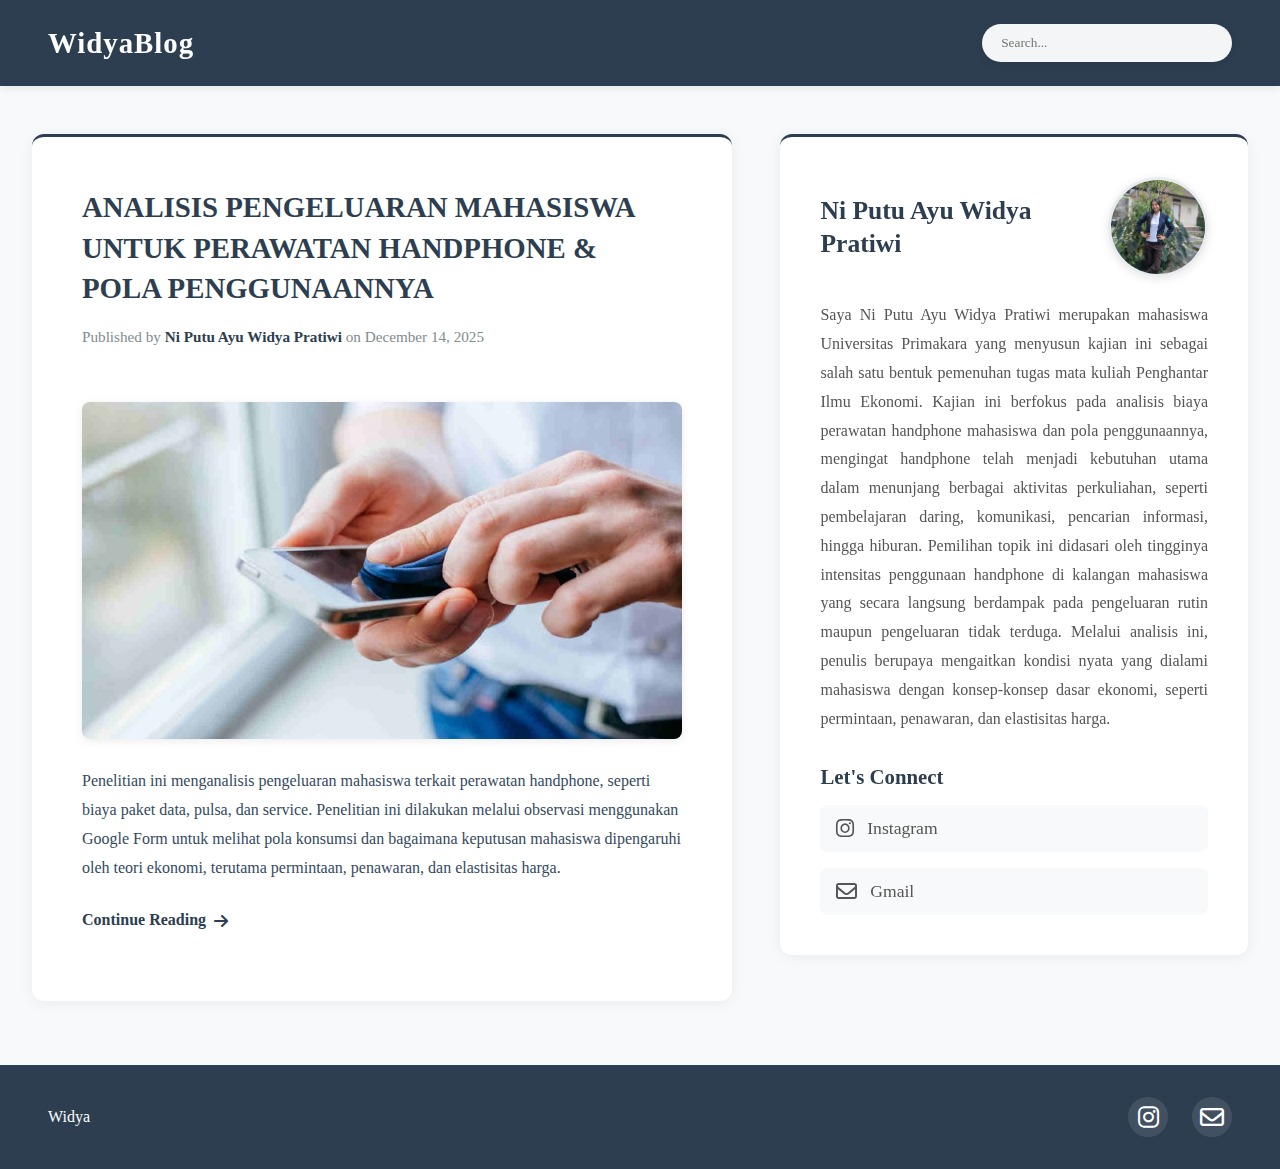
<file: index.html>
<!DOCTYPE html>
<html lang="id">
<head>
    <meta charset="UTF-8">
    <meta name="viewport" content="width=device-width, initial-scale=1.0">
    
    <!-- SEO Meta Tags -->
    <meta name="description" content="Analisis pengeluaran mahasiswa untuk perawatan handphone dan pola penggunaannya. Studi tentang biaya paket data, pulsa, dan servis smartphone mahasiswa.">
    <meta name="keywords" content="biaya handphone mahasiswa, perawatan smartphone, paket data, pulsa, servis hp, pengeluaran mahasiswa, ekonomi digital">
    <meta name="author" content="Ni Putu Ayu Widya Pratiwi">
    <meta name="robots" content="index, follow">
    
    <!-- Open Graph Meta Tags -->
    <meta property="og:title" content="Analisis Pengeluaran Mahasiswa untuk Perawatan Handphone">
    <meta property="og:description" content="Studi mendalam tentang pola penggunaan dan biaya perawatan handphone mahasiswa">
    <meta property="og:type" content="article">
    <meta property="og:url" content="https://widya-blog.vercel.app">
    <meta property="og:image" content="img/grafik1.png">
    <meta property="article:published_time" content="2025-12-15T00:00:00+08:00">
    <meta property="article:author" content="Ni Putu Ayu Widya Pratiwi">
    
    <!-- Twitter Card Meta Tags -->
    <meta name="twitter:card" content="summary_large_image">
    <meta name="twitter:title" content="Analisis Pengeluaran Mahasiswa untuk Perawatan Handphone">
    <meta name="twitter:description" content="Studi tentang pola penggunaan dan biaya perawatan handphone mahasiswa">
    
    <title>WidyaBlog - Analisis Pengeluaran Mahasiswa untuk Perawatan Handphone | Ni Putu Ayu Widya Pratiwi</title>
    
    <link rel="stylesheet" href="index.css">
    <link rel="stylesheet" href="https://cdnjs.cloudflare.com/ajax/libs/font-awesome/6.7.2/css/all.min.css">
    <link rel="canonical" href="https://widya-blog.vercel.app">
</head>
<body>
    <header class="nav" role="banner">
        <h1>WidyaBlog</h1> 
        <div class="search-wrapper">
            <input type="search" placeholder="Search..." aria-label="Search blog posts">
        </div>
    </header>

    <main class="main-content" role="main">
        <article class="blog-post" itemscope itemtype="http://schema.org/BlogPosting">
            <h2 itemprop="headline">ANALISIS PENGELUARAN MAHASISWA UNTUK PERAWATAN HANDPHONE & POLA PENGGUNAANNYA</h2>
            <p class="post-meta">
                Published by
                <span itemprop="author" itemscope itemtype="http://schema.org/Person">
                     <span itemprop="name">Ni Putu Ayu Widya Pratiwi</span>
                </span> 
                on <time itemprop="datePublished" datetime="2025-12-13">December 14, 2025</time>
            </p>
            <div class="blog" itemprop="articleBody">
                <a href="blog.html" aria-label="Read full article about weather impact on demand">
                    <img src="img/perawatan handphone.jpg" alt="Cover Blog" itemprop="image" loading="lazy">
                    <p>Penelitian ini menganalisis pengeluaran mahasiswa terkait perawatan handphone, seperti biaya paket data, pulsa, dan service. Penelitian ini dilakukan melalui observasi menggunakan Google Form untuk melihat pola konsumsi dan bagaimana keputusan mahasiswa dipengaruhi oleh teori ekonomi, terutama permintaan, penawaran, dan elastisitas harga.</p>
                    <p class="link">Continue Reading <i class="fa-solid fa-arrow-right"></i></p>
                </a>
            </div>
        </article>

        <aside class="contact" role="complementary">
            <div class="head-content">
                <div class="content">
                    <h1>Ni Putu Ayu Widya Pratiwi</h1>
                </div>
                <img src="img/profile2.jpeg" alt="Profile photo of Ni Putu Ayu Widya Pratiwi" loading="lazy">
            </div>
            <p class="description">Saya Ni Putu Ayu Widya Pratiwi merupakan mahasiswa Universitas Primakara yang menyusun kajian ini sebagai salah satu bentuk pemenuhan tugas mata kuliah Penghantar Ilmu Ekonomi. Kajian ini berfokus pada analisis biaya perawatan handphone mahasiswa dan pola penggunaannya, mengingat handphone telah menjadi kebutuhan utama dalam menunjang berbagai aktivitas perkuliahan, seperti pembelajaran daring, komunikasi, pencarian informasi, hingga hiburan. Pemilihan topik ini didasari oleh tingginya intensitas penggunaan handphone di kalangan mahasiswa yang secara langsung berdampak pada pengeluaran rutin maupun pengeluaran tidak terduga. Melalui analisis ini, penulis berupaya mengaitkan kondisi nyata yang dialami mahasiswa dengan konsep-konsep dasar ekonomi, seperti permintaan, penawaran, dan elastisitas harga.</p>
            <nav class="social-media" aria-label="Social media links">
                <h4>Let's Connect</h4>
                <div class="icons">
                    <a href="https://www.instagram.com/dyaaa_prtwi/" target="_blank" rel="noopener noreferrer" aria-label="Visit Instagram profile">
                        <i class="fa-brands fa-instagram" aria-hidden="true"></i> Instagram
                    </a>
                    <a href="https://mail.google.com/mail/?view=cm&fs=1&to=ayu917822@gmail.com" target="_blank" rel="noopener noreferrer" aria-label="Send email">
                        <i class="fa-regular fa-envelope" aria-hidden="true"></i> Gmail
                    </a>
                </div>
            </nav>
        </aside>
    </main>

    <footer role="contentinfo">
        <p class="name">Widya</p>
        <nav class="footer-icons" aria-label="Footer social media links">
            <a href="https://www.instagram.com/dyaaa_prtwi/" target="_blank" rel="noopener noreferrer" aria-label="Instagram">
                <i class="fa-brands fa-instagram" aria-hidden="true"></i>
            </a>
            <a href="https://mail.google.com/mail/?view=cm&fs=1&to=ayu917822@gmail.com" target="_blank" rel="noopener noreferrer" aria-label="Email">
                <i class="fa-regular fa-envelope" aria-hidden="true"></i>
            </a>
        </nav>
    </footer>
</body>
</html>
</file>
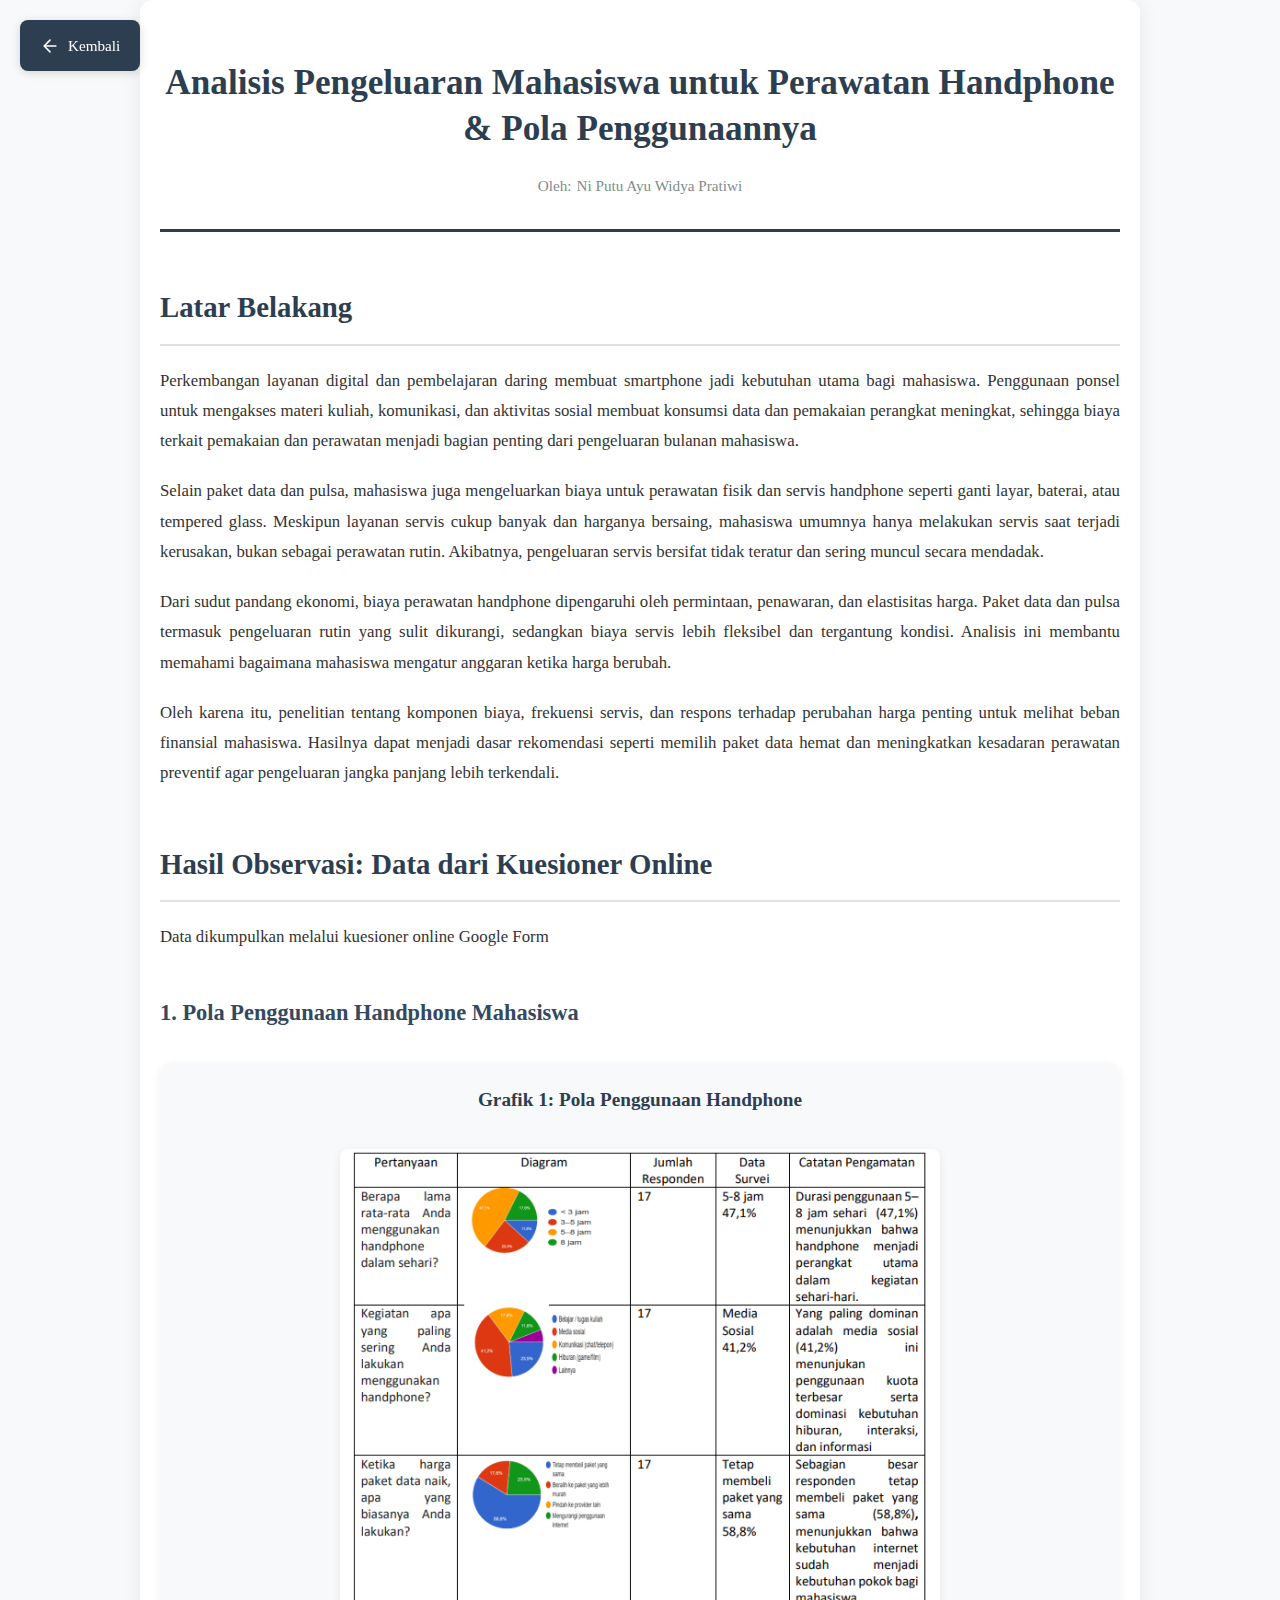
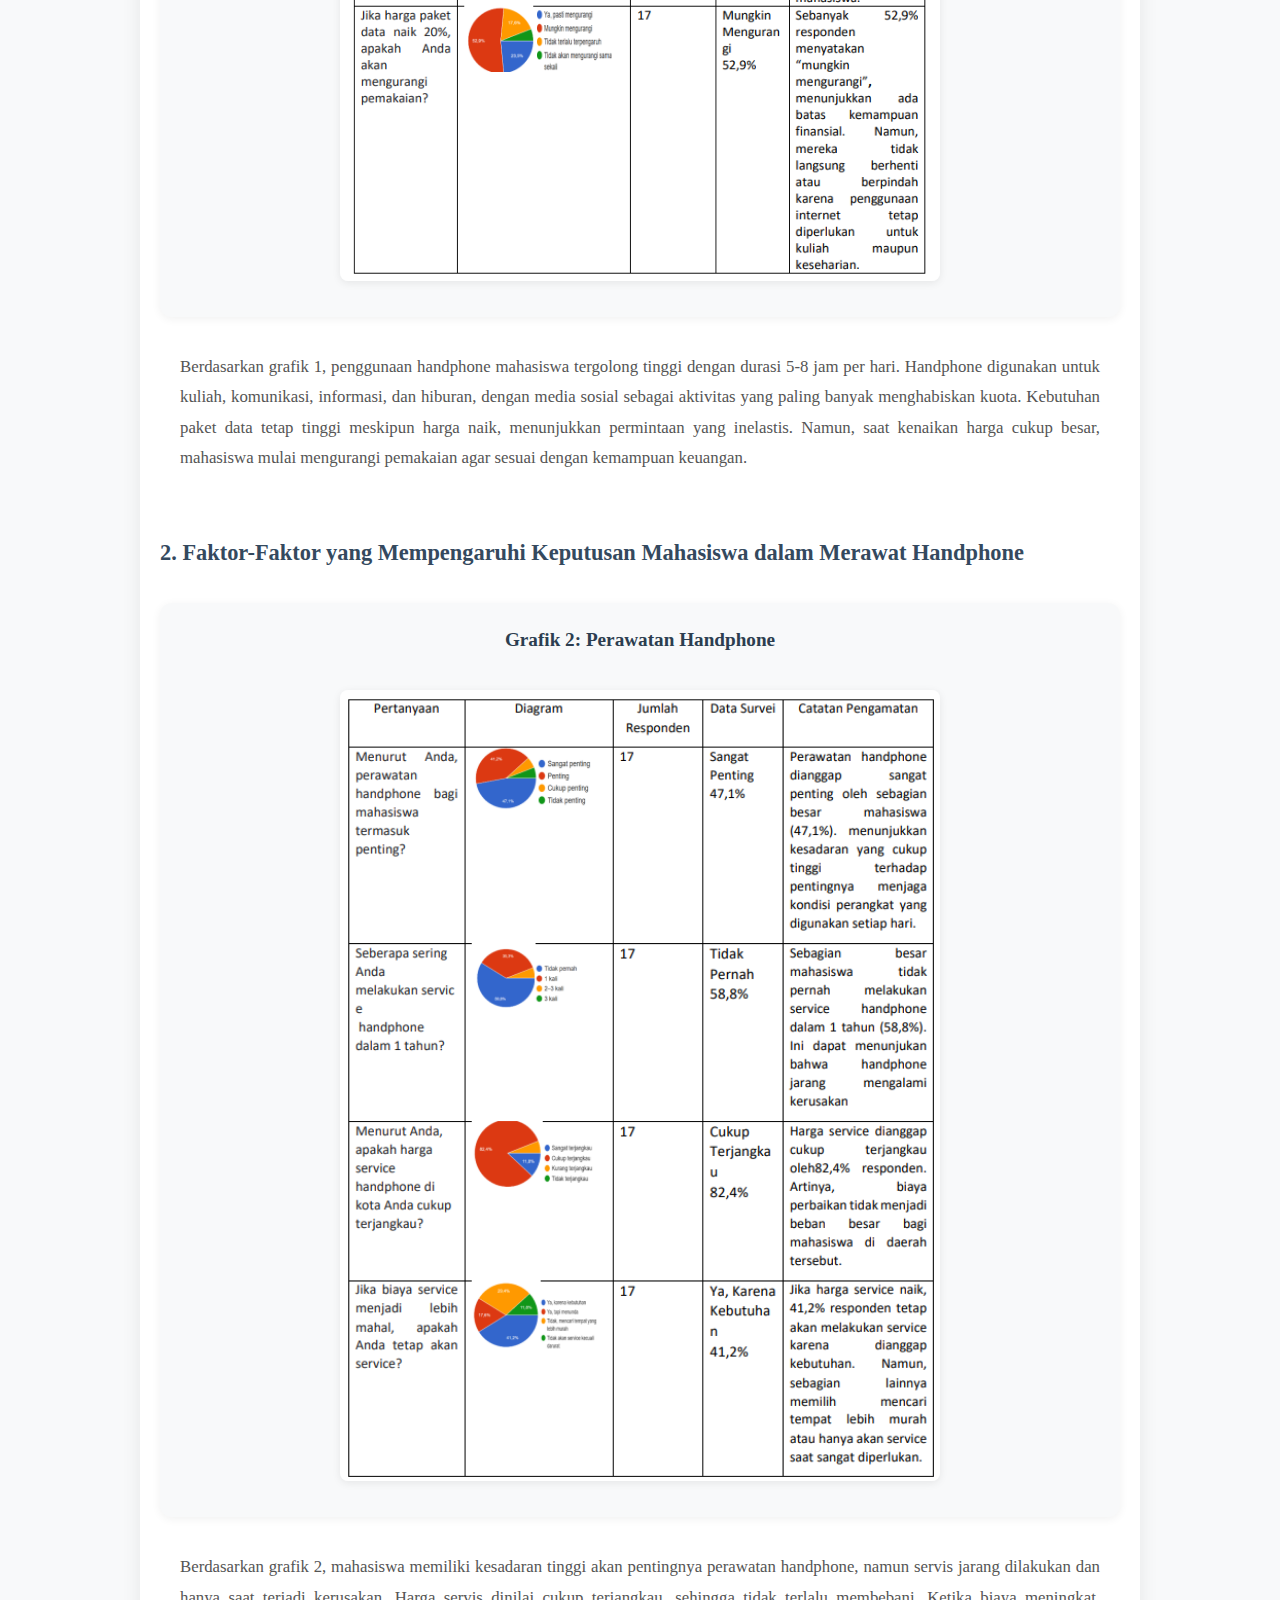
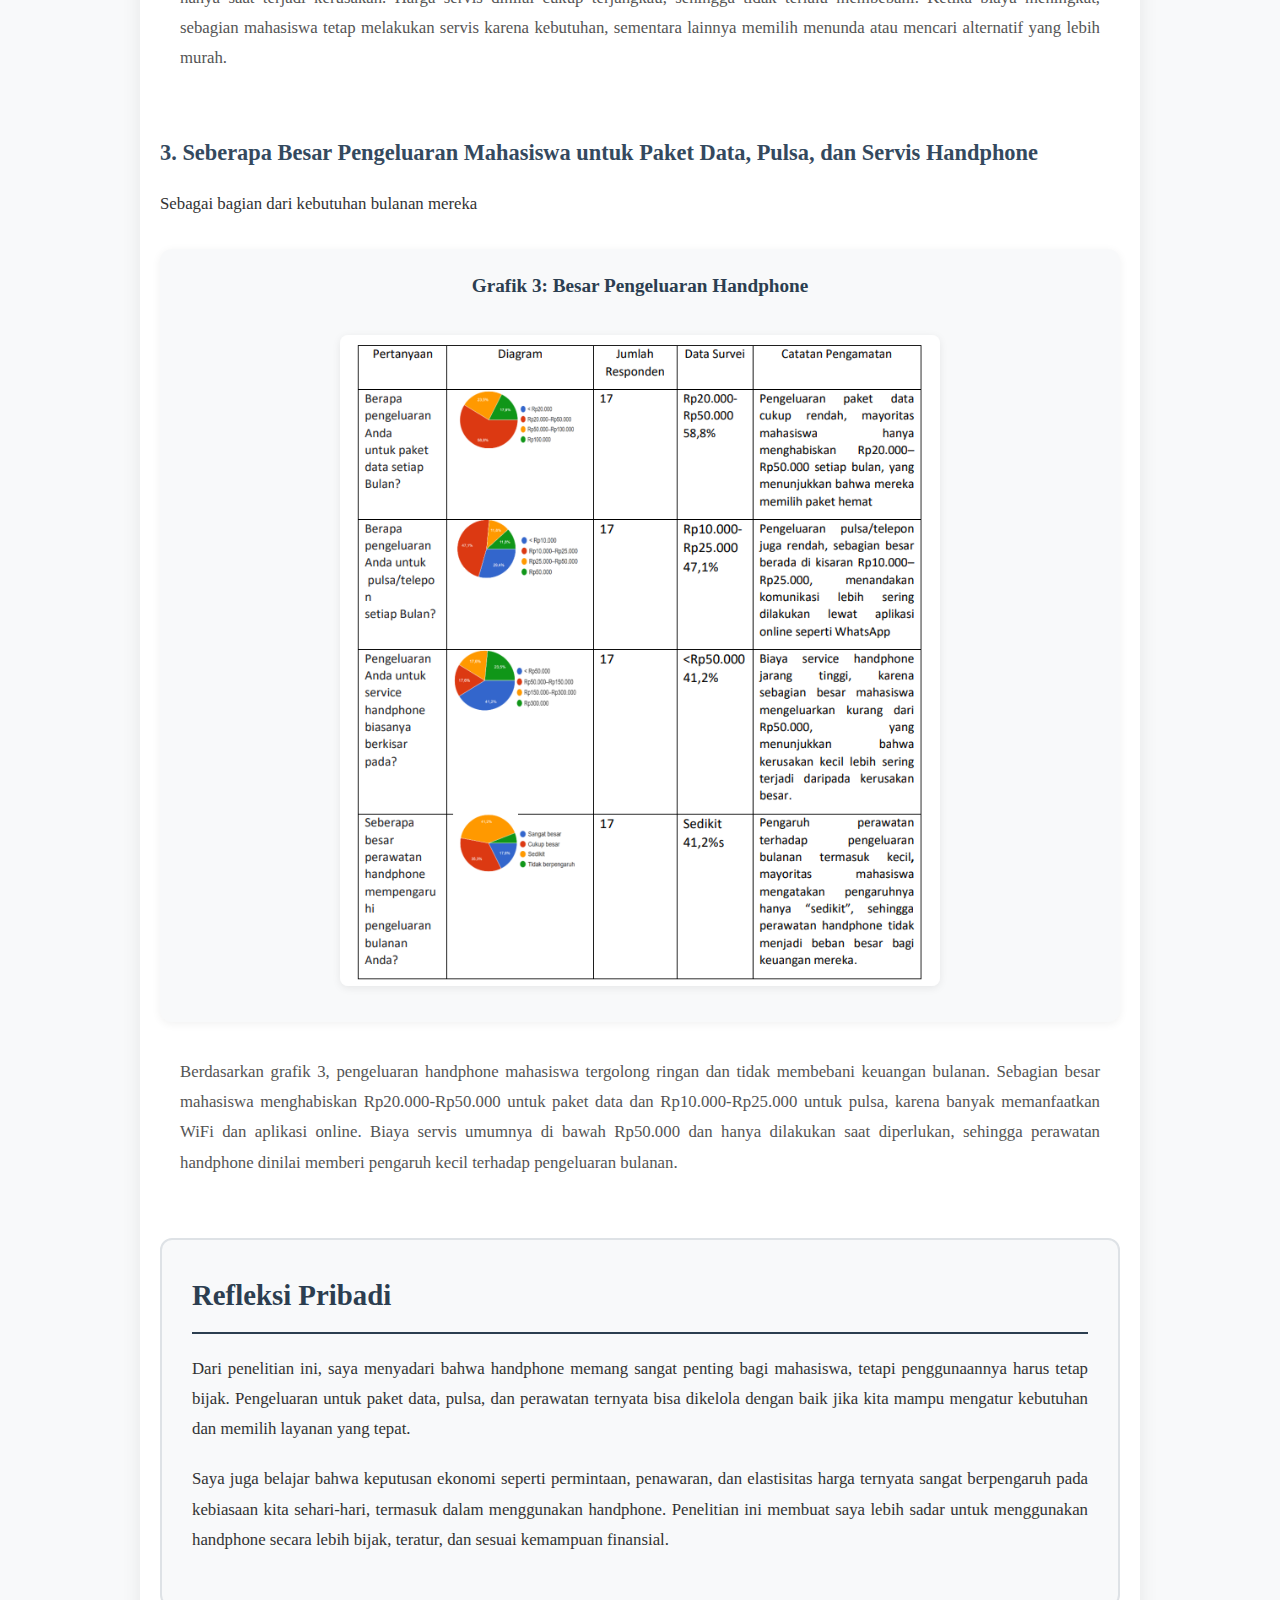
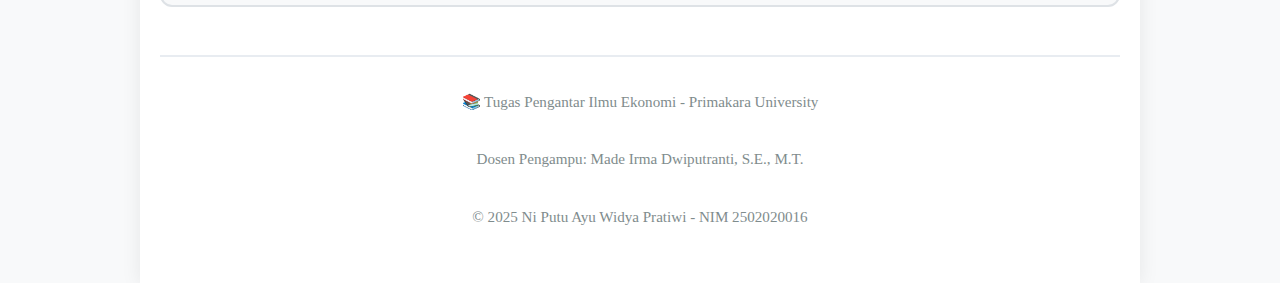
<file: blog.html>
<!DOCTYPE html>
<html lang="id">
<head>
    <meta charset="UTF-8">
    <meta name="viewport" content="width=device-width, initial-scale=1.0">
    
    <!-- SEO Meta Tags -->
    <meta name="description" content="Analisis pengeluaran mahasiswa untuk perawatan handphone dan pola penggunaannya. Studi tentang biaya paket data, pulsa, dan servis smartphone mahasiswa.">
    <meta name="keywords" content="biaya handphone mahasiswa, perawatan smartphone, paket data, pulsa, servis hp, pengeluaran mahasiswa, ekonomi digital">
    <meta name="author" content="Ni Putu Ayu Widya Pratiwi">
    <meta name="robots" content="index, follow">
    
    <!-- Open Graph Meta Tags -->
    <meta property="og:title" content="Analisis Pengeluaran Mahasiswa untuk Perawatan Handphone">
    <meta property="og:description" content="Studi mendalam tentang pola penggunaan dan biaya perawatan handphone mahasiswa">
    <meta property="og:type" content="article">
    <meta property="og:url" content="https://widya-blog.vercel.app">
    <meta property="og:image" content="img/grafik1.png">
    <meta property="article:published_time" content="2025-12-15T00:00:00+08:00">
    <meta property="article:author" content="Ni Putu Ayu Widya Pratiwi">
    
    <!-- Twitter Card Meta Tags -->
    <meta name="twitter:card" content="summary_large_image">
    <meta name="twitter:title" content="Analisis Pengeluaran Mahasiswa untuk Perawatan Handphone">
    <meta name="twitter:description" content="Studi tentang pola penggunaan dan biaya perawatan handphone mahasiswa">
    
    <title>Analisis Pengeluaran Mahasiswa untuk Perawatan Handphone | WidyaBlog</title>
    <link rel="stylesheet" href="style.css">
    <link rel="canonical" href="https://widya-blog.vercel.app">
</head>
<body>
    <!-- Back Button -->
    <a href="index.html" class="back-button" aria-label="Kembali ke halaman utama">
        <svg xmlns="http://www.w3.org/2000/svg" width="20" height="20" viewBox="0 0 24 24" fill="none" stroke="currentColor" stroke-width="2" stroke-linecap="round" stroke-linejoin="round">
            <path d="M19 12H5M12 19l-7-7 7-7"/>
        </svg>
        <span>Kembali</span>
    </a>

    <div class="container">
        <article itemscope itemtype="http://schema.org/BlogPosting">
            <header>
                <h1 itemprop="headline">Analisis Pengeluaran Mahasiswa untuk Perawatan Handphone & Pola Penggunaannya</h1>
                <div class="meta-info">
                    <span itemprop="author" itemscope itemtype="http://schema.org/Person">
                        Oleh: <span itemprop="name">Ni Putu Ayu Widya Pratiwi</span>
                    </span>
                    <meta itemprop="datePublished" content="2025-12-15">
                    <meta itemprop="dateModified" content="2025-12-15">
                </div>
            </header>

            <section itemprop="articleBody">
                <h2>Latar Belakang</h2>
                <p>Perkembangan layanan digital dan pembelajaran daring membuat smartphone jadi kebutuhan utama bagi mahasiswa. Penggunaan ponsel untuk mengakses materi kuliah, komunikasi, dan aktivitas sosial membuat konsumsi data dan pemakaian perangkat meningkat, sehingga biaya terkait pemakaian dan perawatan menjadi bagian penting dari pengeluaran bulanan mahasiswa.</p>
                
                <p>Selain paket data dan pulsa, mahasiswa juga mengeluarkan biaya untuk perawatan fisik dan servis handphone seperti ganti layar, baterai, atau tempered glass. Meskipun layanan servis cukup banyak dan harganya bersaing, mahasiswa umumnya hanya melakukan servis saat terjadi kerusakan, bukan sebagai perawatan rutin. Akibatnya, pengeluaran servis bersifat tidak teratur dan sering muncul secara mendadak.</p>

                <p>Dari sudut pandang ekonomi, biaya perawatan handphone dipengaruhi oleh permintaan, penawaran, dan elastisitas harga. Paket data dan pulsa termasuk pengeluaran rutin yang sulit dikurangi, sedangkan biaya servis lebih fleksibel dan tergantung kondisi. Analisis ini membantu memahami bagaimana mahasiswa mengatur anggaran ketika harga berubah.</p>

                <p>Oleh karena itu, penelitian tentang komponen biaya, frekuensi servis, dan respons terhadap perubahan harga penting untuk melihat beban finansial mahasiswa. Hasilnya dapat menjadi dasar rekomendasi seperti memilih paket data hemat dan meningkatkan kesadaran perawatan preventif agar pengeluaran jangka panjang lebih terkendali.</p>
                
                <section class="observation-section">
                    <h2>Hasil Observasi: Data dari Kuesioner Online</h2>
                    <p class="subtitle-info">Data dikumpulkan melalui kuesioner online Google Form</p>
                    
                    <section class="analysis-section">
                        <h3>1. Pola Penggunaan Handphone Mahasiswa</h3>
                        
                        <figure class="chart-placeholder">
                            <div class="wrapper">
                                <h4>Grafik 1: Pola Penggunaan Handphone</h4>
                                <img src="img/grafik1.png" alt="Grafik analisis pola penggunaan handphone mahasiswa menunjukkan durasi dan aktivitas penggunaan" loading="lazy">
                            </div>
                            <figcaption class="text">
                                <p>Berdasarkan grafik 1, penggunaan handphone mahasiswa tergolong tinggi dengan durasi 5-8 jam per hari. Handphone digunakan untuk kuliah, komunikasi, informasi, dan hiburan, dengan media sosial sebagai aktivitas yang paling banyak menghabiskan kuota. Kebutuhan paket data tetap tinggi meskipun harga naik, menunjukkan permintaan yang inelastis. Namun, saat kenaikan harga cukup besar, mahasiswa mulai mengurangi pemakaian agar sesuai dengan kemampuan keuangan.</p>
                            </figcaption>
                        </figure>
                    </section>

                    <section class="analysis-section">
                        <h3>2. Faktor-Faktor yang Mempengaruhi Keputusan Mahasiswa dalam Merawat Handphone</h3>
                        
                        <figure class="chart-placeholder">
                            <div class="wrapper">
                                <h4>Grafik 2: Perawatan Handphone</h4>
                                <img src="img/grafik2.png" alt="Grafik analisis faktor-faktor yang mempengaruhi keputusan perawatan handphone mahasiswa" loading="lazy">
                            </div>
                            <figcaption class="text">
                                <p>Berdasarkan grafik 2, mahasiswa memiliki kesadaran tinggi akan pentingnya perawatan handphone, namun servis jarang dilakukan dan hanya saat terjadi kerusakan. Harga servis dinilai cukup terjangkau, sehingga tidak terlalu membebani. Ketika biaya meningkat, sebagian mahasiswa tetap melakukan servis karena kebutuhan, sementara lainnya memilih menunda atau mencari alternatif yang lebih murah.</p>
                            </figcaption>
                        </figure>
                    </section>

                    <section class="analysis-section">
                        <h3>3. Seberapa Besar Pengeluaran Mahasiswa untuk Paket Data, Pulsa, dan Servis Handphone</h3>
                        <p class="subtitle-info">Sebagai bagian dari kebutuhan bulanan mereka</p>
                        
                        <figure class="chart-placeholder">
                            <div class="wrapper">
                                <h4>Grafik 3: Besar Pengeluaran Handphone</h4>
                                <img src="img/grafik3.png" alt="Grafik analisis besar pengeluaran mahasiswa untuk paket data, pulsa dan servis handphone" loading="lazy">
                            </div>
                            <figcaption class="text">
                                <p>Berdasarkan grafik 3, pengeluaran handphone mahasiswa tergolong ringan dan tidak membebani keuangan bulanan. Sebagian besar mahasiswa menghabiskan Rp20.000-Rp50.000 untuk paket data dan Rp10.000-Rp25.000 untuk pulsa, karena banyak memanfaatkan WiFi dan aplikasi online. Biaya servis umumnya di bawah Rp50.000 dan hanya dilakukan saat diperlukan, sehingga perawatan handphone dinilai memberi pengaruh kecil terhadap pengeluaran bulanan.</p>
                            </figcaption>
                        </figure>
                    </section>
                </section>

                <aside class="reflection-box">
                    <h2>Refleksi Pribadi</h2>
                    <p>Dari penelitian ini, saya menyadari bahwa handphone memang sangat penting bagi mahasiswa, tetapi penggunaannya harus tetap bijak. Pengeluaran untuk paket data, pulsa, dan perawatan ternyata bisa dikelola dengan baik jika kita mampu mengatur kebutuhan dan memilih layanan yang tepat.</p>
                    
                    <p>Saya juga belajar bahwa keputusan ekonomi seperti permintaan, penawaran, dan elastisitas harga ternyata sangat berpengaruh pada kebiasaan kita sehari-hari, termasuk dalam menggunakan handphone. Penelitian ini membuat saya lebih sadar untuk menggunakan handphone secara lebih bijak, teratur, dan sesuai kemampuan finansial.</p>
                </aside>
            </section>

            <footer role="contentinfo">
                <p>📚 Tugas Pengantar Ilmu Ekonomi - Primakara University</p>
                <p>Dosen Pengampu: Made Irma Dwiputranti, S.E., M.T.</p>
                <p>© 2025 Ni Putu Ayu Widya Pratiwi - NIM 2502020016</p>
            </footer>
        </article>
    </div>
</body>
</html>
</file>
<file: index.css>
* {
    margin: 0;
    padding: 0;
    box-sizing: border-box;
    font-family: 'Georgia', 'Times New Roman', serif;
    text-decoration: none;
}

body {
    background: #f8f9fa;
    min-height: 100vh;
}

.nav {
    display: flex;
    justify-content: space-between;
    align-items: center;
    background: #2c3e50;
    padding: 1.5rem 3rem;
    box-shadow: 0 2px 10px rgba(0, 0, 0, 0.08);
    position: sticky;
    top: 0;
    z-index: 1000;
}

.nav h1 {
    color: white;
    font-size: 1.8rem;
    font-weight: 600;
    letter-spacing: 1px;
}

.search-wrapper {
    position: relative;
}

.nav input {
    padding: 0.7rem 1.2rem;
    border: none;
    border-radius: 25px;
    background: rgba(255, 255, 255, 0.95);
    outline: none;
    width: 250px;
    transition: all 0.3s ease;
    box-shadow: 0 2px 10px rgba(0, 0, 0, 0.1);
}

.nav input:focus {
    width: 300px;
    box-shadow: 0 2px 10px rgba(0, 0, 0, 0.1);
}

.main-content {
    max-width: 1400px;
    margin: 3rem auto;
    padding: 0 2rem;
    display: flex;
    gap: 3rem;
}

.blog-post {
    width: 60%;
    padding: 50px;
    background: white;
    box-shadow: 0 2px 15px rgba(0, 0, 0, 0.06);
    border-radius: 12px;
    transition: all 0.4s ease;
    position: relative;
    overflow: hidden;
    border-top: 3px solid #2c3e50;
}

.blog-post:hover {
    box-shadow: 0 4px 25px rgba(0, 0, 0, 0.1);
    transform: translateY(-3px);
}

.blog-post h2 {
    font-weight: 700;
    font-size: 1.8rem;
    line-height: 1.4;
    margin-bottom: 1.2rem;
    color: #2c3e50;
}

.post-meta {
    color: #7f8c8d;
    font-size: 0.95rem;
    margin-bottom: 1.5rem;
}

.post-meta span {
    font-weight: 600;
    color: #2c3e50;
}

.blog {
    margin-top: 2rem;
}

.blog a {
    display: block;
    color: inherit;
    transition: all 0.3s ease;
}

.blog-post img {
    width: 100%;
    border-radius: 8px;
    margin: 1.5rem 0;
    box-shadow: 0 2px 10px rgba(0, 0, 0, 0.08);
    transition: all 0.3s ease;
}

.blog-post img:hover {
    transform: scale(1.01);
    box-shadow: 0 4px 15px rgba(0, 0, 0, 0.12);
}

.blog p {
    color: #34495e;
    line-height: 1.8;
    margin-bottom: 1rem;
}

.link {
    color: #2c3e50 !important;
    font-weight: 600;
    display: flex;
    align-items: center;
    gap: 0.5rem;
    margin-top: 1.5rem;
    transition: all 0.3s ease;
}

.link:hover {
    gap: 1rem;
    color: #495057 !important;
}

.contact {
    width: 40%;
    display: flex;
    flex-direction: column;
    background: white;
    padding: 40px;
    border-radius: 12px;
    box-shadow: 0 2px 15px rgba(0, 0, 0, 0.06);
    height: fit-content;
    position: sticky;
    top: 100px;
    border-top: 3px solid #2c3e50;
}

.head-content {
    display: flex;
    justify-content: space-between;
    align-items: center;
    margin-bottom: 1.5rem;
    width: 100%;
}

.head-content h1 {
    font-size: 1.6rem;
    color: #2c3e50;
    line-height: 1.3;
}

.head-content img {
    width: 100px;
    height: 100px;
    border-radius: 50%;
    object-fit: cover;
    border: 3px solid #e9ecef;
    box-shadow: 0 2px 10px rgba(0, 0, 0, 0.1);
}

.contact .description {
    text-align: justify;
    line-height: 1.8;
    color: #555;
    margin-bottom: 2rem;
}

.social-media h4 {
    font-size: 1.3rem;
    font-weight: 600;
    color: #2c3e50;
    margin-bottom: 1rem;
}

.icons {
    display: flex;
    flex-direction: column;
    gap: 1rem;
}

.icons a {
    color: #555;
    font-size: 1.1rem;
    display: flex;
    align-items: center;
    gap: 0.8rem;
    padding: 0.8rem 1rem;
    border-radius: 8px;
    transition: all 0.3s ease;
    background: #f8f9fa;
}

.icons a:hover {
    background: #2c3e50;
    color: white;
    transform: translateX(5px);
}

.icons a i {
    font-size: 1.3rem;
}

footer {
    display: flex;
    justify-content: space-between;
    align-items: center;
    padding: 2rem 3rem;
    background: #2c3e50;
    color: white;
    margin-top: 4rem;
}

.footer-icons {
    display: flex;
    gap: 1.5rem;
}

.footer-icons a {
    color: white;
    font-size: 1.5rem;
    transition: all 0.3s ease;
    width: 40px;
    height: 40px;
    display: flex;
    align-items: center;
    justify-content: center;
    border-radius: 50%;
    background: rgba(255, 255, 255, 0.1);
}

.footer-icons a:hover {
    background: #495057;
    transform: translateY(-3px);
}

@media (max-width: 1024px) {
    .main-content {
        flex-direction: column;
        gap: 2rem;
    }

    .blog-post,
    .contact {
        width: 100%;
    }

    .contact {
        position: static;
    }
}

@media (max-width: 768px) {
    .nav {
        flex-direction: column;
        padding: 1.5rem;
        gap: 1rem;
    }

    .nav h1 {
        font-size: 1.5rem;
    }

    .nav input {
        width: 100%;
    }

    .nav input:focus {
        width: 100%;
    }

    .main-content {
        margin: 1.5rem auto;
        padding: 0 1rem;
    }

    .blog-post {
        padding: 30px 20px;
    }

    .blog-post h2 {
        font-size: 1.4rem;
    }

    .contact {
        padding: 30px 20px;
    }

    .head-content {
        flex-direction: column;
        align-items: flex-start;
        gap: 1rem;
    }

    .head-content h1 {
        font-size: 1.3rem;
    }

    .head-content img {
        width: 80px;
        height: 80px;
    }

    footer {
        flex-direction: column;
        text-align: center;
        padding: 1.5rem;
        gap: 1rem;
    }

    .icons a {
        font-size: 1rem;
    }

    .icons a i {
        font-size: 1.2rem;
    }
}
</file>
<file: style.css>
* {
    margin: 0;
    padding: 0;
    box-sizing: border-box;
}

.back-button {
    position: fixed;
    top: 20px;
    left: 20px;
    display: flex;
    align-items: center;
    gap: 8px;
    padding: 12px 20px;
    background: #2c3e50;
    color: white;
    text-decoration: none;
    border-radius: 8px;
    font-size: 0.95rem;
    font-weight: 500;
    box-shadow: 0 2px 10px rgba(0, 0, 0, 0.15);
    transition: all 0.3s ease;
    z-index: 1000;
}

.back-button:hover {
    background: #34495e;
    transform: translateX(-3px);
    box-shadow: 0 4px 15px rgba(0, 0, 0, 0.25);
}

.back-button svg {
    transition: transform 0.3s ease;
}

.back-button:hover svg {
    transform: translateX(-3px);
}

body {
    font-family: 'Georgia', 'Times New Roman', serif;
    line-height: 1.8;
    color: #333;
    background: #f8f9fa;
}

.container {
    max-width: 1000px;
    margin: 0 auto;
    padding: 60px 20px 0;
    background-color: white;
    box-shadow: 0 2px 20px rgba(0, 0, 0, 0.08);
    border-radius: 12px 12px 0 0;
}

/* Semantic HTML Styles */
article {
    width: 100%;
}

section {
    margin: 40px 0;
}

aside {
    margin: 30px 0;
}

figure {
    margin: 30px 0;
}

figcaption {
    margin-top: 15px;
}

header {
    text-align: center;
    margin-bottom: 50px;
    padding-bottom: 30px;
    border-bottom: 3px solid #2c3e50;
}

h1 {
    font-size: 2.2em;
    color: #2c3e50;
    margin-bottom: 20px;
    line-height: 1.3;
}

.meta-info {
    display: flex;
    justify-content: center;
    gap: 20px;
    font-size: 0.95em;
    color: #7f8c8d;
    margin-top: 15px;
}

.meta-info span {
    display: flex;
    align-items: center;
    gap: 5px;
}

.intro {
    font-size: 1.15em;
    color: #555;
    font-style: italic;
    padding: 25px;
    background: #f8f9fa;
    border-left: 4px solid #2c3e50;
    margin-bottom: 40px;
    border-radius: 8px;
}

h2 {
    font-size: 1.8em;
    color: #2c3e50;
    margin-top: 50px;
    margin-bottom: 20px;
    padding-bottom: 10px;
    border-bottom: 2px solid #dee2e6;
}

h3 {
    font-size: 1.4em;
    color: #34495e;
    margin-top: 35px;
    margin-bottom: 15px;
}

p {
    margin-bottom: 20px;
    text-align: justify;
    font-size: 1.05em;
}

.highlight-box {
    background: #fff3cd;
    border-left: 4px solid #ffc107;
    padding: 20px;
    margin: 30px 0;
    border-radius: 8px;
    box-shadow: 0 2px 8px rgba(0, 0, 0, 0.05);
}

@media (max-width: 768px) {
    .back-button {
        top: 15px;
        left: 15px;
        padding: 10px 16px;
        font-size: 0.9rem;
    }

    .container {
        padding: 60px 15px;
    }

    h1 {
        font-size: 1.6em;
    }

    h2 {
        font-size: 1.4em;
    }

    h3 {
        font-size: 1.2em;
    }

    .meta-info {
        flex-direction: column;
        gap: 10px;
    }

    .wrapper img {
        max-width: 100%;
    }

    .chart-placeholder .wrapper {
        padding: 15px;
    }

    .chart-placeholder h4 {
        font-size: 1rem;
    }

    .highlight-box,
    .reflection-box {
        padding: 15px;
    }
}

@media (max-width: 480px) {
    body {
        font-size: 14px;
    }

    .back-button {
        top: 10px;
        left: 10px;
        padding: 8px 12px;
        font-size: 0.85rem;
    }

    .back-button span {
        display: none;
    }

    .container {
        padding: 50px 10px;
    }

    h1 {
        font-size: 1.3em;
    }

    h2 {
        font-size: 1.2em;
        margin-top: 30px;
    }

    h3 {
        font-size: 1.1em;
    }

    p, li {
        font-size: 1em;
    }

    .chart-placeholder .wrapper {
        padding: 10px;
    }

    .chart-placeholder h4 {
        font-size: 0.95rem;
    }

    ul, ol {
        padding-left: 25px;
    }
}

ul, ol {
    margin: 20px 0;
    padding-left: 40px;
}

li {
    margin-bottom: 12px;
    font-size: 1.05em;
}

.reflection-box {
    margin: 40px 0;
    padding: 30px;
    background: #f8f9fa;
    border-radius: 12px;
    border: 2px solid #dee2e6;
}

.reflection-box h2 {
    font-size: 1.8em;
    color: #2c3e50;
    margin-top: 0;
    margin-bottom: 20px;
    padding-bottom: 10px;
    border-bottom: 2px solid #2c3e50;
}

.chart-placeholder {
    width: 100%;
    display: flex;
    flex-direction: column;
    align-items: center;
    margin: 30px 0;
    gap: 20px;
}

.chart-placeholder .wrapper {
    display: flex;
    flex-direction: column;
    align-items: center;
    width: 100%;
    background: #f8f9fa;
    padding: 20px;
    border-radius: 12px;
    box-shadow: 0 2px 10px rgba(0, 0, 0, 0.06);
}

.wrapper img {
    width: 100%;
    max-width: 600px;
    height: auto;
    display: block;
    margin: 1rem auto;
    border-radius: 8px;
    box-shadow: 0 2px 8px rgba(0, 0, 0, 0.08);
    transition: all 0.3s ease;
}

.wrapper img:hover {
    transform: scale(1.01);
    box-shadow: 0 4px 12px rgba(0, 0, 0, 0.12);
}

.chart-placeholder h4 {
    width: 100%;
    text-align: center;
    margin-bottom: 1rem;
    font-size: 1.2rem;
    color: #2c3e50;
    font-weight: 600;
}

.chart-placeholder .text {
    width: 100%;
    padding: 0 20px;
}

.chart-placeholder .text p {
    text-align: justify;
    color: #555;
    line-height: 1.8;
}

footer {
    display: flex;
    flex-direction: column;
    justify-content: center;
    align-items: center;
    padding: 2rem 0;
    margin-top: 3rem;
    border-top: 2px solid #e8ecf1;
    color: #7f8c8d;
    font-size: 0.9em;
    gap: 10px;
}

@media (max-width: 768px) {
    .container {
        padding: 60px 15px;
        border-radius: 0;
    }

    h1 {
        font-size: 1.6em;
    }

    h2 {
        font-size: 1.4em;
    }

    h3 {
        font-size: 1.2em;
    }

    .meta-info {
        flex-direction: column;
        gap: 10px;
    }

    .wrapper img {
        max-width: 100%;
    }

    .chart-placeholder .wrapper {
        padding: 15px;
    }

    .chart-placeholder h4 {
        font-size: 1rem;
    }

    .highlight-box,
    .reflection-box {
        padding: 15px;
    }
}

@media (max-width: 480px) {
    body {
        font-size: 14px;
    }

    .container {
        padding: 50px 10px;
    }

    h1 {
        font-size: 1.3em;
    }

    h2 {
        font-size: 1.2em;
        margin-top: 30px;
    }

    h3 {
        font-size: 1.1em;
    }

    p, li {
        font-size: 1em;
    }

    .chart-placeholder .wrapper {
        padding: 10px;
    }

    .chart-placeholder h4 {
        font-size: 0.95rem;
    }

    ul, ol {
        padding-left: 25px;
    }
}
</file>
